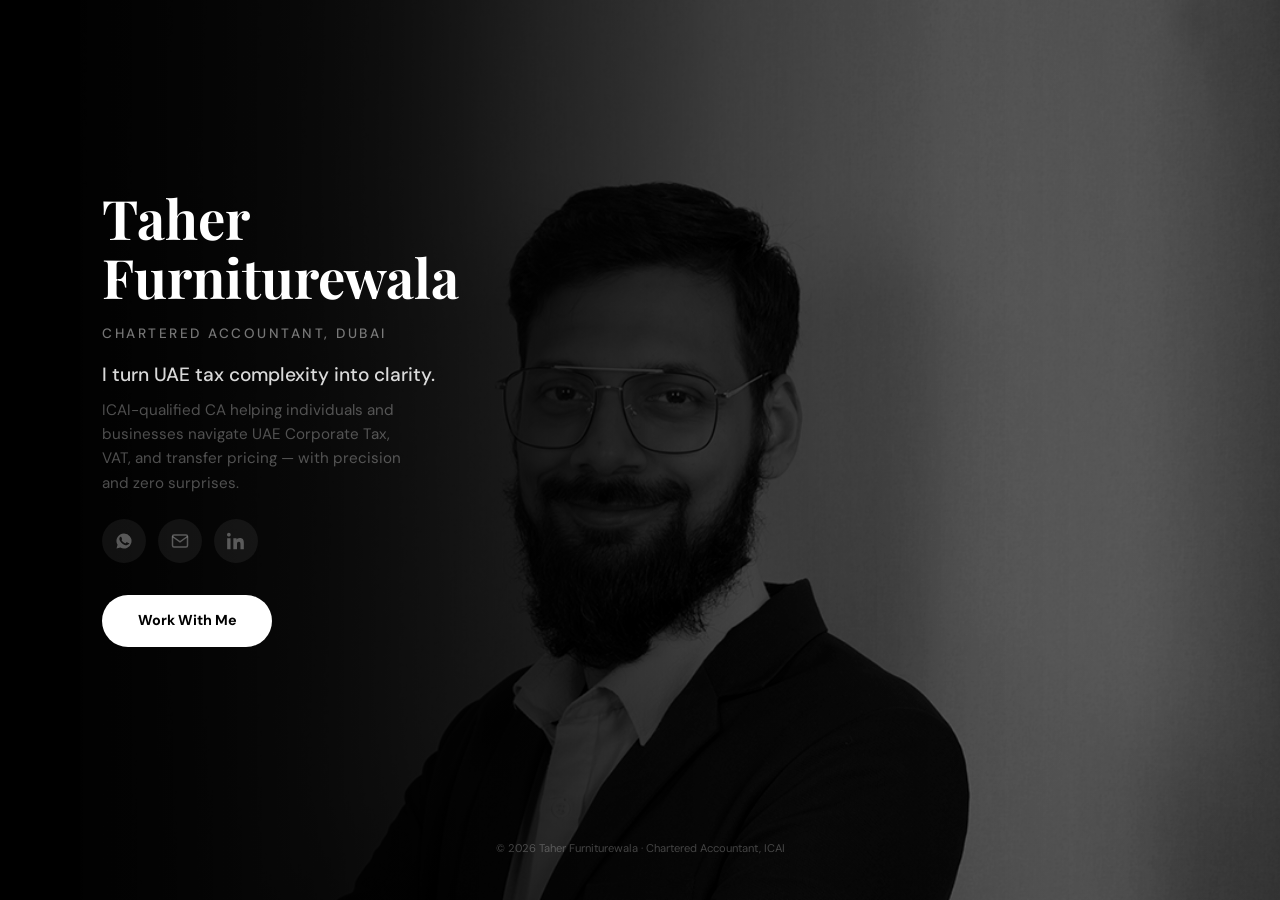
<file: index.html>
<!doctype html>
<html lang="en">
<head>
<meta charset="UTF-8" />
<meta name="viewport" content="width=device-width, initial-scale=1" />
<title>Taher Furniturewala — Chartered Accountant, Dubai</title>
<meta name="description" content="Taher Furniturewala is a Dubai-based Chartered Accountant (ICAI) specializing in UAE Corporate Tax, VAT compliance, and transfer pricing." />
<meta property="og:title" content="Taher Furniturewala — Chartered Accountant, Dubai" />
<meta property="og:description" content="I turn UAE tax complexity into clarity." />
<meta property="og:type" content="website" />
<meta name="theme-color" content="#000000" />
<link rel="icon" href="/assets/favicon.svg" type="image/svg+xml" />
<link rel="preconnect" href="https://fonts.googleapis.com" />
<link rel="preconnect" href="https://fonts.gstatic.com" crossorigin />
<link href="https://fonts.googleapis.com/css2?family=Playfair+Display:wght@500;600;700&family=DM+Sans:wght@400;500;700&display=swap" rel="stylesheet" />
<link rel="stylesheet" href="/css/styles.css" />
</head>
<body>
<a class="skip-link" href="#main">Skip to content</a>

<main id="main">
  <section class="hero">
    <div class="hero__photo" aria-hidden="true">
      <img src="/assets/taher-portrait.jpg" alt="" width="1024" height="768" />
    </div>
    <div class="hero__overlay" aria-hidden="true"></div>

    <div class="hero__text reveal">
      <h1 class="hero__name"><span>Taher</span><span>Furniturewala</span></h1>
      <h2 class="hero__role">Chartered Accountant, Dubai</h2>
      <p class="hero__tagline">I turn UAE tax complexity into clarity.</p>
      <p class="hero__bio">ICAI-qualified CA helping individuals and businesses navigate UAE Corporate Tax, VAT, and transfer pricing — with precision and zero surprises.</p>

      <div class="hero__social" aria-label="Social links">
        <a href="https://wa.me/971526514063" target="_blank" rel="noopener" aria-label="WhatsApp">
          <svg width="18" height="18" viewBox="0 0 24 24" fill="currentColor"><path d="M12 2a10 10 0 0 0-8.6 15.1L2 22l5.1-1.3A10 10 0 1 0 12 2zm5.6 14.3c-.2.6-1.4 1.2-2 1.3-.5.1-1.1.1-1.8-.1-.4-.1-1-.3-1.7-.6-3-1.3-4.9-4.3-5.1-4.5-.1-.2-1.2-1.6-1.2-3.1 0-1.5.8-2.2 1-2.5.2-.3.5-.3.7-.3h.5c.2 0 .4 0 .6.5.2.6.7 1.9.8 2 .1.2.1.4 0 .6-.1.2-.2.4-.4.6-.2.2-.4.4-.2.8.2.4.9 1.5 2 2.4 1.3 1.1 2.4 1.5 2.8 1.6.4.1.6.1.8-.1.2-.2.8-.9 1-1.2.2-.3.4-.3.7-.2.3.1 1.9.9 2.2 1.1.3.2.5.2.6.4.1.2.1.7-.1 1.3z"/></svg>
        </a>
        <a href="mailto:taher.f@mail.ca.in" aria-label="Email">
          <svg width="18" height="18" viewBox="0 0 24 24" fill="none" stroke="currentColor" stroke-width="2"><path d="M22 6l-10 7L2 6"/><rect x="2" y="4" width="20" height="16" rx="2"/></svg>
        </a>
        <a href="https://linkedin.com/in/taher-furniturewala" target="_blank" rel="noopener" aria-label="LinkedIn">
          <svg width="18" height="18" viewBox="0 0 24 24" fill="currentColor"><path d="M4.98 3.5C4.98 4.88 3.87 6 2.5 6S0 4.88 0 3.5 1.11 1 2.48 1s2.5 1.12 2.5 2.5zM.24 8.25h4.48V23H.24V8.25zM8.46 8.25h4.3v2.01h.06c.6-1.13 2.06-2.32 4.24-2.32 4.53 0 5.37 2.98 5.37 6.85V23h-4.48v-6.43c0-1.53-.03-3.5-2.13-3.5-2.14 0-2.47 1.67-2.47 3.39V23H8.46V8.25z"/></svg>
        </a>
      </div>

      <a class="hero__cta" href="mailto:taher.f@mail.ca.in?subject=Let%27s%20talk%20about%20your%20tax%20position">Work With Me</a>
    </div>

    <div class="hero__footer">
      <span>© <span id="year">2026</span> Taher Furniturewala · Chartered Accountant, ICAI</span>
    </div>
  </section>
</main>

<script src="/js/main.js" defer></script>
</body>
</html>
</file>
<file: css/styles.css>
/* ===== Design tokens ===== */
:root {
  --color-bg: #000000;
  --color-ink: #ffffff;
  --color-ink-soft: rgba(255, 255, 255, 0.45);
  --color-ink-faint: rgba(255, 255, 255, 0.3);

  --font-display: "Playfair Display", "Georgia", serif;
  --font-body: "DM Sans", system-ui, -apple-system, "Segoe UI", Roboto, sans-serif;

  --space-1: 0.5rem;
  --space-2: 1rem;
  --space-3: 1.5rem;
  --space-4: 2.5rem;
  --space-5: 4rem;
  --space-6: 6.5rem;

  --ease: cubic-bezier(0.16, 1, 0.3, 1);
}

/* ===== Reset ===== */
*,
*::before,
*::after {
  box-sizing: border-box;
}

html {
  scroll-behavior: smooth;
  background: var(--color-bg);
}

html,
body {
  overflow-x: hidden;
  min-height: 100%;
}

body {
  margin: 0;
  min-height: 100vh;
  min-height: 100dvh;
  font-family: var(--font-body);
  color: var(--color-ink);
  background: var(--color-bg);
  line-height: 1.6;
  -webkit-font-smoothing: antialiased;
}

a {
  color: inherit;
  text-decoration: none;
}

p {
  margin: 0;
}

/* ===== Skip link ===== */
.skip-link {
  position: absolute;
  left: -999px;
  top: 0;
  background: var(--color-ink);
  color: var(--color-bg);
  padding: 0.6rem 1rem;
  z-index: 200;
  border-radius: 0 0 8px 0;
}

.skip-link:focus {
  left: 0;
}

/* ===== Hero ===== */
.hero {
  position: relative;
  min-height: 100vh;
  display: flex;
  flex-direction: column;
  overflow: hidden;
  background: var(--color-bg);
}

.hero__photo {
  /* True full-bleed, edge to edge -- matches the reference's plain
     background-cover photo instead of a boxed-in side panel. */
  position: absolute;
  inset: 0;
  z-index: 0;
  -webkit-mask-image: linear-gradient(
    to right,
    transparent 0%,
    rgba(0, 0, 0, 0.25) 25%,
    rgba(0, 0, 0, 0.65) 45%,
    rgba(0, 0, 0, 0.92) 65%,
    #000 85%
  );
  mask-image: linear-gradient(
    to right,
    transparent 0%,
    rgba(0, 0, 0, 0.25) 25%,
    rgba(0, 0, 0, 0.65) 45%,
    rgba(0, 0, 0, 0.92) 65%,
    #000 85%
  );
}

.hero__photo img {
  display: block;
  width: 100%;
  height: 100%;
  object-fit: contain;
  object-position: right center;
  /* Darken/flatten the naturally bright studio backdrop so it reads as
     moody rather than a bright rectangle -- closer to the reference's
     inherently dark, dimly-lit source photo. */
  filter: grayscale(1) contrast(1.1) brightness(0.5);
}

.hero__overlay {
  position: absolute;
  inset: 0;
  z-index: 1;
  background: linear-gradient(
    to right,
    rgba(0, 0, 0, 0.85) 0%,
    rgba(0, 0, 0, 0.65) 30%,
    rgba(0, 0, 0, 0.35) 55%,
    rgba(0, 0, 0, 0.15) 80%,
    rgba(0, 0, 0, 0.1) 100%
  );
}

.hero__text {
  position: relative;
  z-index: 2;
  flex: 1;
  display: flex;
  flex-direction: column;
  align-items: flex-start;
  justify-content: center;
  max-width: 560px;
  padding: var(--space-5) var(--space-3) var(--space-5) 8%;
}

.hero__name {
  margin: 0 0 var(--space-2);
  font-family: var(--font-display);
  font-weight: 700;
  line-height: 1.1;
  color: var(--color-ink);
}

.hero__name span {
  display: block;
  font-size: clamp(2.2rem, 6vw, 3.4rem);
  overflow-wrap: break-word;
}

.hero__role {
  margin: 0 0 1rem;
  font-size: clamp(0.75rem, 1.4vw, 0.85rem);
  font-weight: 500;
  letter-spacing: 2.5px;
  text-transform: uppercase;
  color: var(--color-ink-soft);
}

.hero__tagline {
  max-width: 384px;
  margin-bottom: 0.5rem;
  font-size: clamp(1rem, 2.2vw, 1.2rem);
  font-weight: 500;
  line-height: 1.5;
  color: rgba(255, 255, 255, 0.85);
}

.hero__bio {
  max-width: 320px;
  margin-bottom: 1.5rem;
  font-size: clamp(0.85rem, 1.6vw, 0.95rem);
  line-height: 1.6;
  color: var(--color-ink-faint);
}

.hero__social {
  display: flex;
  align-items: center;
  gap: 0.75rem;
  margin-bottom: 2rem;
}

.hero__social a {
  display: inline-flex;
  align-items: center;
  justify-content: center;
  width: 44px;
  height: 44px;
  border-radius: 50%;
  background: rgba(255, 255, 255, 0.06);
  color: var(--color-ink-faint);
  transition: transform 0.2s var(--ease);
  -webkit-tap-highlight-color: transparent;
}

.hero__social a:hover {
  transform: scale(1.1);
}

.hero__cta {
  display: inline-block;
  padding: 0.9rem 2.2rem;
  border-radius: 999px;
  background: #ffffff;
  color: #000000;
  font-weight: 700;
  font-size: 0.9rem;
  transition: transform 0.2s var(--ease);
}

.hero__cta:hover {
  transform: scale(1.02);
}

.hero__footer {
  position: relative;
  z-index: 2;
  width: 100%;
  padding: 0 var(--space-3) var(--space-4);
  text-align: center;
}

.hero__footer span {
  font-size: 0.7rem;
  color: rgba(255, 255, 255, 0.25);
}

/* ===== Reveal ===== */
/* Visible by default so content never depends on JS to appear.
   JS opts an element into the fade-in by adding .reveal--armed first. */
.reveal.reveal--armed {
  opacity: 0;
  transform: translateY(14px);
  transition: opacity 0.7s var(--ease), transform 0.7s var(--ease);
}

.reveal.reveal--armed.is-visible {
  opacity: 1;
  transform: translateY(0);
}

@media (prefers-reduced-motion: reduce) {
  .reveal {
    opacity: 1;
    transform: none;
    transition: none;
  }
}

/* ===== Responsive hero ===== */
@media (max-width: 860px) {
  .hero {
    min-height: auto;
  }

  .hero__photo {
    position: relative;
    top: auto;
    right: auto;
    bottom: auto;
    width: 100%;
    height: 42vh;
    min-height: 280px;
    -webkit-mask-image: linear-gradient(to bottom, #000 78%, transparent 100%);
    mask-image: linear-gradient(to bottom, #000 78%, transparent 100%);
  }

  .hero__overlay {
    background: linear-gradient(
      to bottom,
      rgba(0, 0, 0, 0.15) 0%,
      rgba(0, 0, 0, 0.55) 75%,
      rgba(0, 0, 0, 0.85) 100%
    );
  }

  .hero__photo img {
    object-fit: contain;
    object-position: center top;
  }

  .hero__text {
    max-width: none;
    padding: var(--space-4) var(--space-3) var(--space-3);
    align-items: flex-start;
  }

  .hero__name span {
    /* Decoupled from the desktop clamp so small phones (~320-400px)
       scale down instead of holding at the 2.2rem desktop floor. */
    font-size: clamp(1.9rem, 9vw, 2.6rem);
  }

  .hero__bio {
    font-size: clamp(0.9rem, 3.6vw, 0.95rem);
  }

  .hero__footer span {
    font-size: 0.75rem;
  }
}

/* Extra-small phones */
@media (max-width: 360px) {
  .hero__social {
    gap: var(--space-1);
  }

  .hero__cta {
    padding: 0.85rem 1.8rem;
  }
}
</file>
